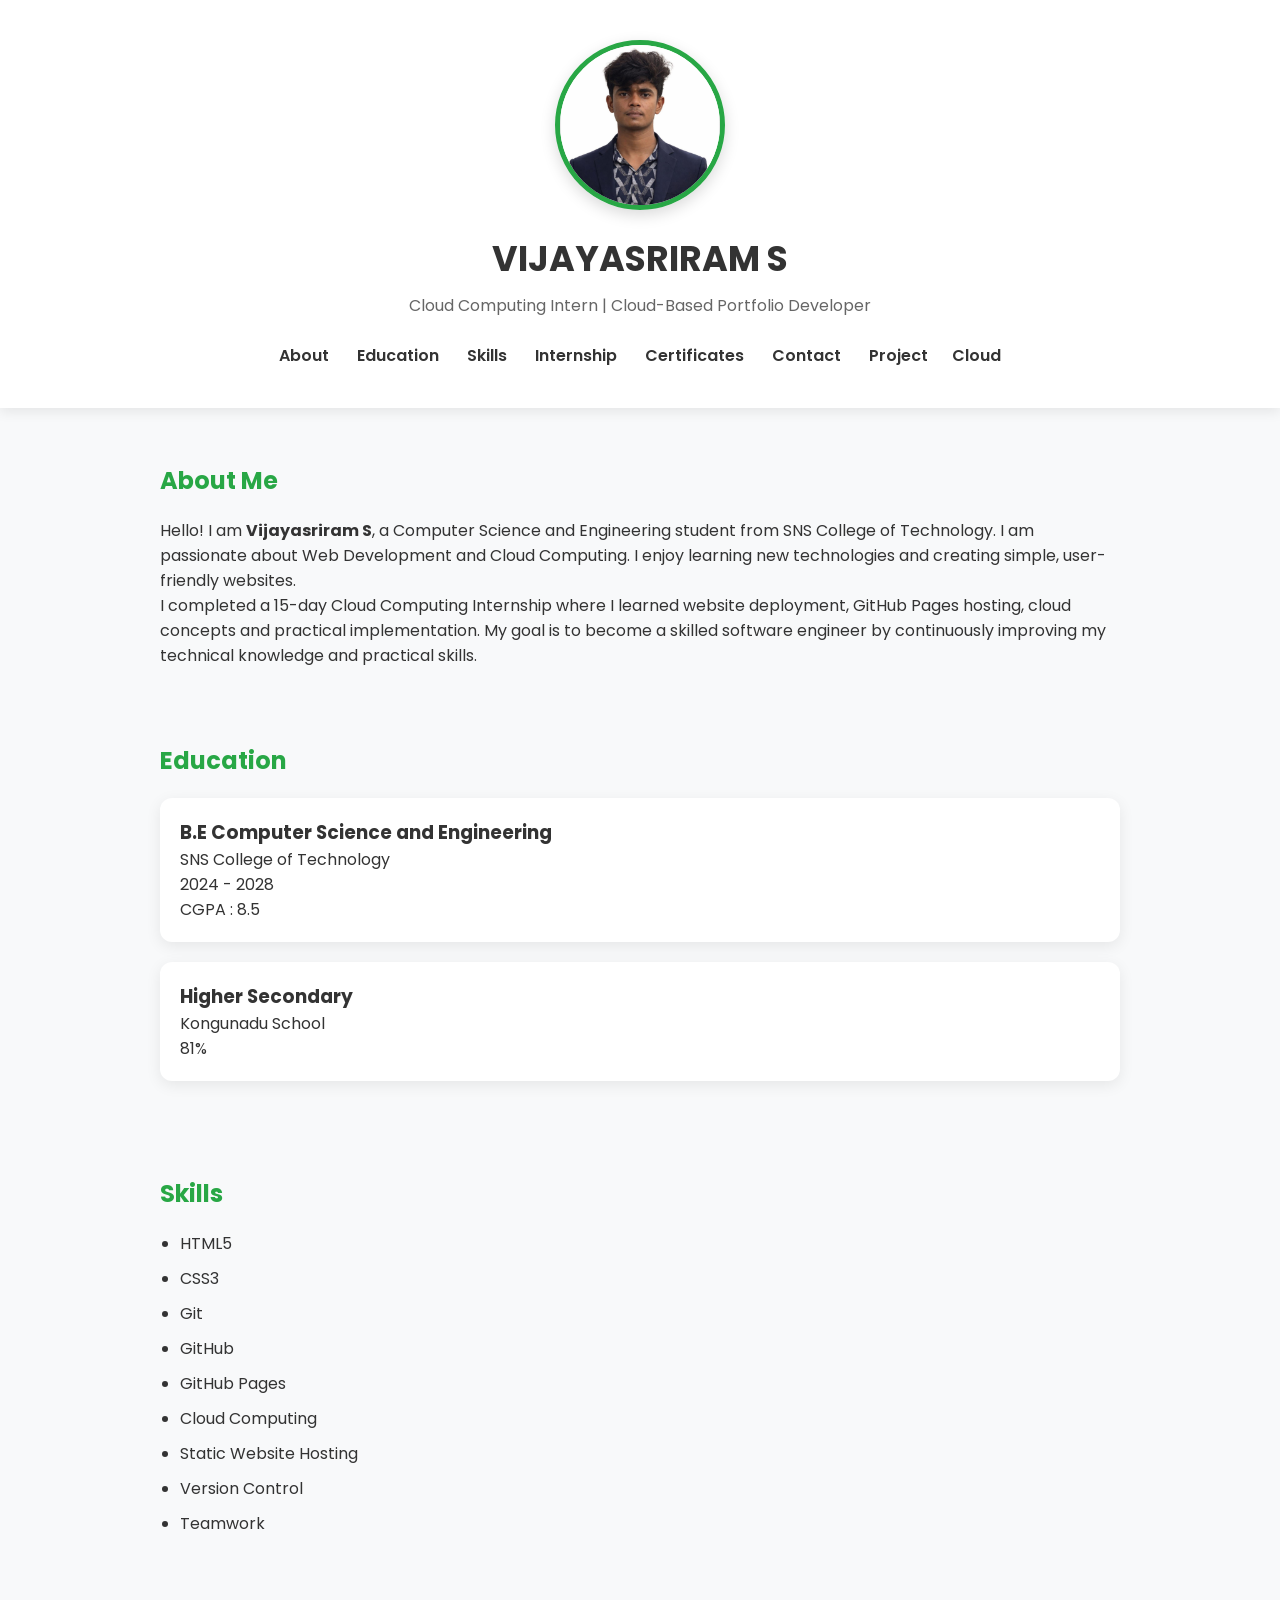
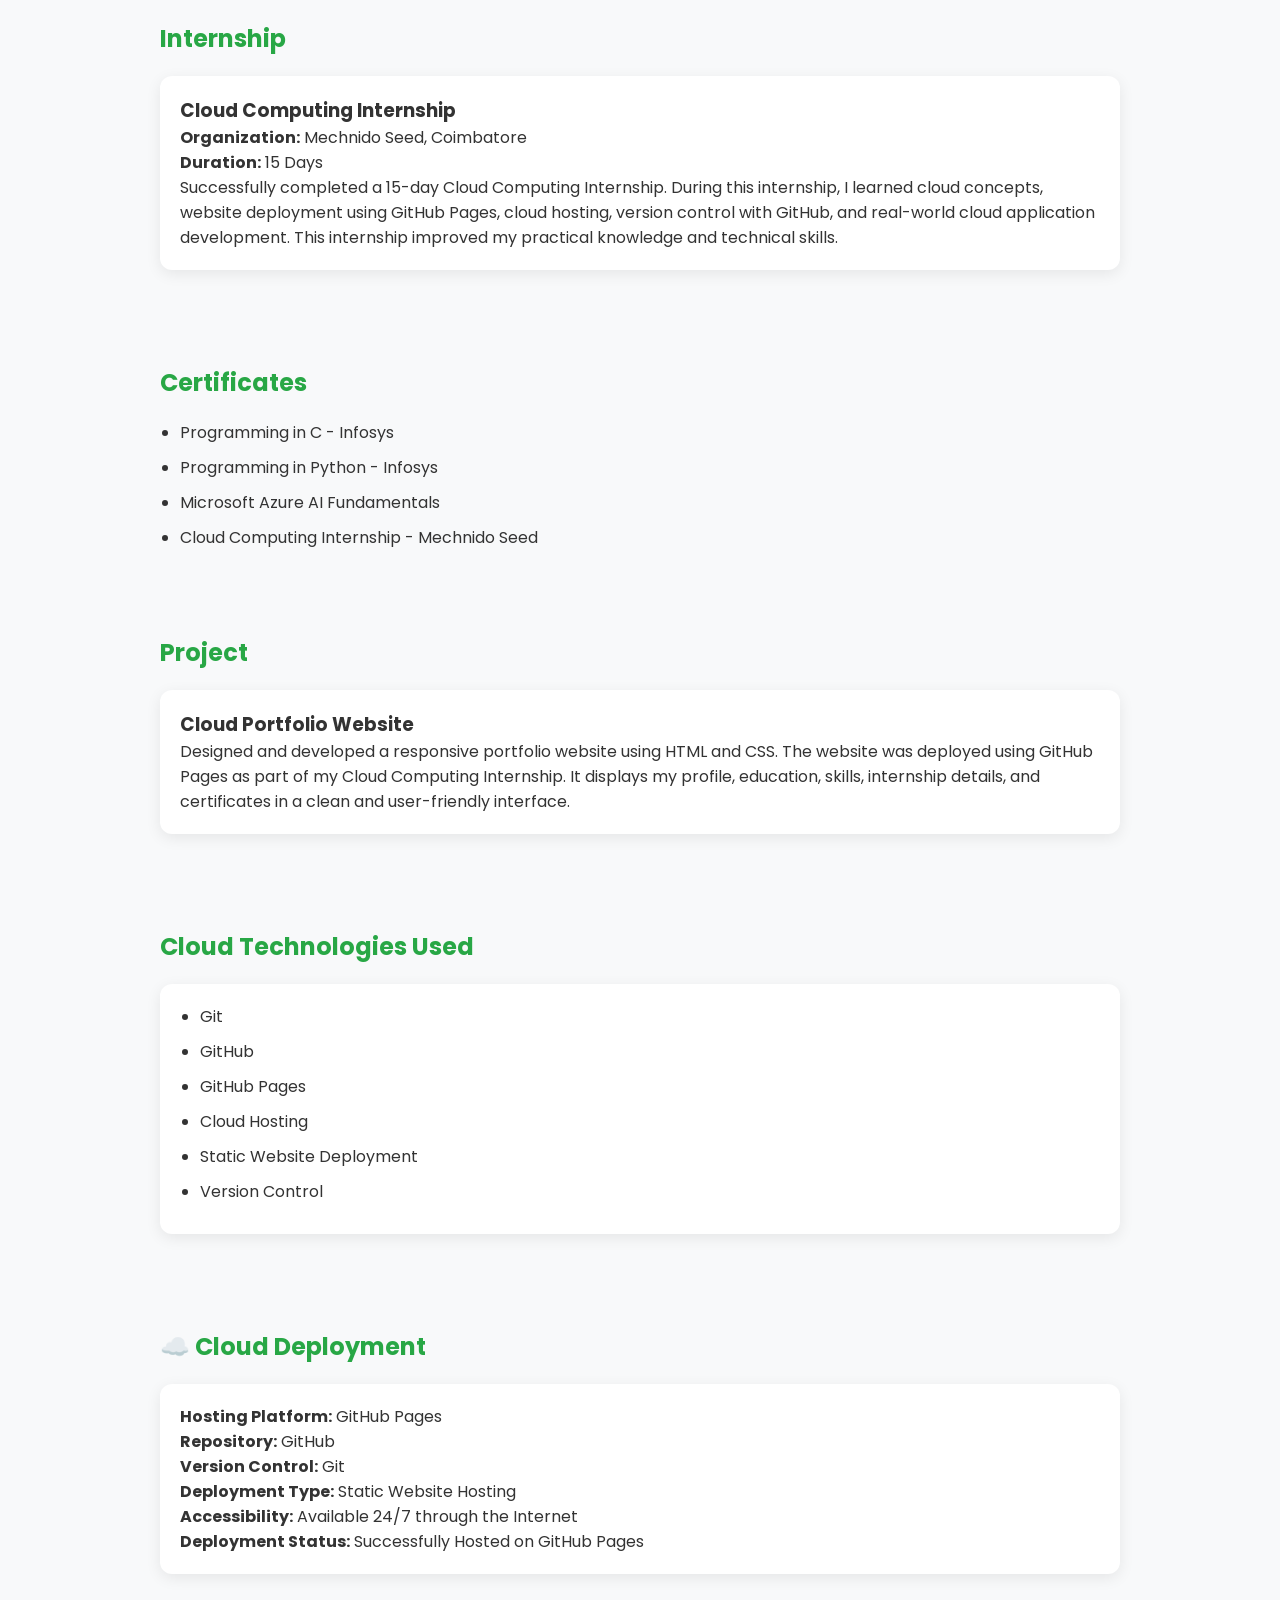
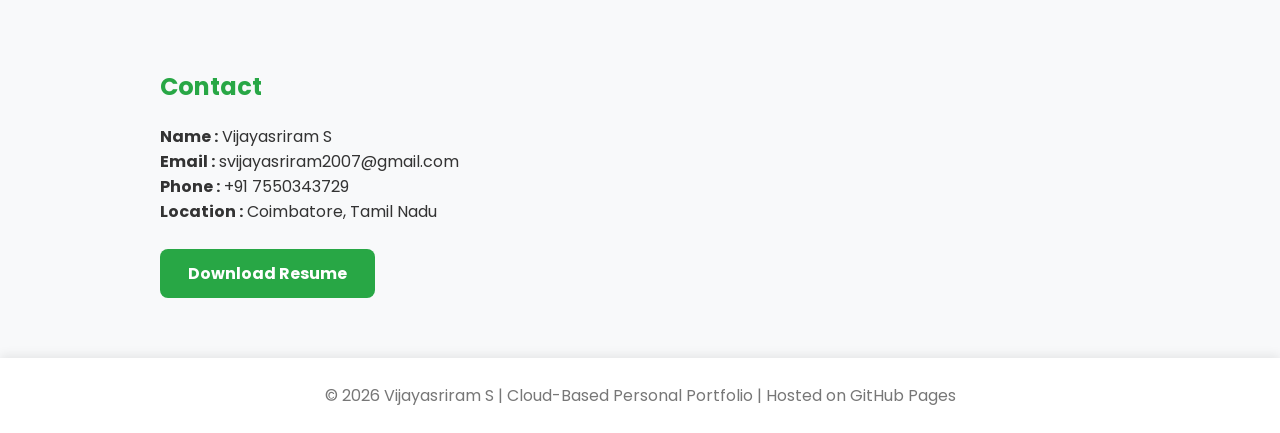
<file: index.html>
<!DOCTYPE html>

<html lang="en">
<head>
<meta charset="utf-8"/>
<meta content="width=device-width, initial-scale=1.0" name="viewport"/>
<title>Vijayasriram S | Portfolio</title>
<link href="style.css" rel="stylesheet"/>
</head>
<body>
<header>
<div class="profile">
<img alt="Profile" src="profile.jpg"/>
<h1>VIJAYASRIRAM S</h1>
<p>Cloud Computing Intern | Cloud-Based Portfolio Developer</p>
</div>
<nav>
<a href="#about">About</a>
<a href="#education">Education</a>
<a href="#skills">Skills</a>
<a href="#internship">Internship</a>
<a href="#certificates">Certificates</a>
<a href="#contact">Contact</a>
<a href="#projects">Project</a><a href="#cloud">Cloud</a></nav>
</header>
<section id="about">
<h2>About Me</h2>
<p>
Hello! I am <b>Vijayasriram S</b>, a Computer Science and Engineering student from SNS College of Technology. I am passionate about Web Development and Cloud Computing. I enjoy learning new technologies and creating simple, user-friendly websites.
</p>
<p>
I completed a 15-day Cloud Computing Internship where I learned website deployment, GitHub Pages hosting, cloud concepts and practical implementation. My goal is to become a skilled software engineer by continuously improving my technical knowledge and practical skills.
</p>
</section>
<section id="education">
<h2>Education</h2>
<div class="card">
<h3>B.E Computer Science and Engineering</h3>
<p>SNS College of Technology</p>
<p>2024 - 2028</p>
<p>CGPA : 8.5</p>
</div>
<div class="card">
<h3>Higher Secondary</h3>
<p>Kongunadu School</p>
<p>81%</p>
</div>
</section>
<section id="skills">
<h2>Skills</h2>
<ul><li>HTML5</li><li>CSS3</li><li>Git</li><li>GitHub</li><li>GitHub Pages</li><li>Cloud Computing</li><li>Static Website Hosting</li><li>Version Control</li><li>Teamwork</li></ul>
</section>
<section id="internship">
<h2>Internship</h2>
<div class="card">
<h3>Cloud Computing Internship</h3>
<p><b>Organization:</b> Mechnido Seed, Coimbatore</p>
<p><b>Duration:</b> 15 Days</p>
<p>
Successfully completed a 15-day Cloud Computing Internship. During this internship, I learned cloud concepts, website deployment using GitHub Pages, cloud hosting, version control with GitHub, and real-world cloud application development. This internship improved my practical knowledge and technical skills.
</p>
</div>
</section>
<section id="certificates">
<h2>Certificates</h2>
<ul>
<li>Programming in C - Infosys</li>
<li>Programming in Python - Infosys</li>
<li>Microsoft Azure AI Fundamentals</li>
<li>Cloud Computing Internship - Mechnido Seed</li>
</ul>
</section>
<section id="projects">
<h2>Project</h2>
<div class="card">
<h3>Cloud Portfolio Website</h3>
<p>
Designed and developed a responsive portfolio website using HTML and CSS. The website was deployed using GitHub Pages as part of my Cloud Computing Internship. It displays my profile, education, skills, internship details, and certificates in a clean and user-friendly interface.
</p>
</div>
</section>
<section id="cloudtech"><h2>Cloud Technologies Used</h2><div class="card"><ul><li>Git</li><li>GitHub</li><li>GitHub Pages</li><li>Cloud Hosting</li><li>Static Website Deployment</li><li>Version Control</li></ul></div></section><section id="cloud">
<h2>☁️ Cloud Deployment</h2>
<div class="card">
<p><b>Hosting Platform:</b> GitHub Pages</p>
<p><b>Repository:</b> GitHub</p>
<p><b>Version Control:</b> Git</p>
<p><b>Deployment Type:</b> Static Website Hosting</p>
<p><b>Accessibility:</b> Available 24/7 through the Internet</p>
<p><b>Deployment Status:</b> Successfully Hosted on GitHub Pages</p></div>
</section>
<section id="contact">
<h2>Contact</h2>
<p><b>Name :</b> Vijayasriram S</p>
<p><b>Email :</b> svijayasriram2007@gmail.com</p>
<p><b>Phone :</b> +91 7550343729</p>
<p><b>Location :</b> Coimbatore, Tamil Nadu</p>
<br/>
<a class="btn" download="" href="resume.pdf">Download Resume</a>
</section>
<footer>
<p>© 2026 Vijayasriram S | Cloud-Based Personal Portfolio | Hosted on GitHub Pages</p>
</footer>
</body>
</html>
</file>
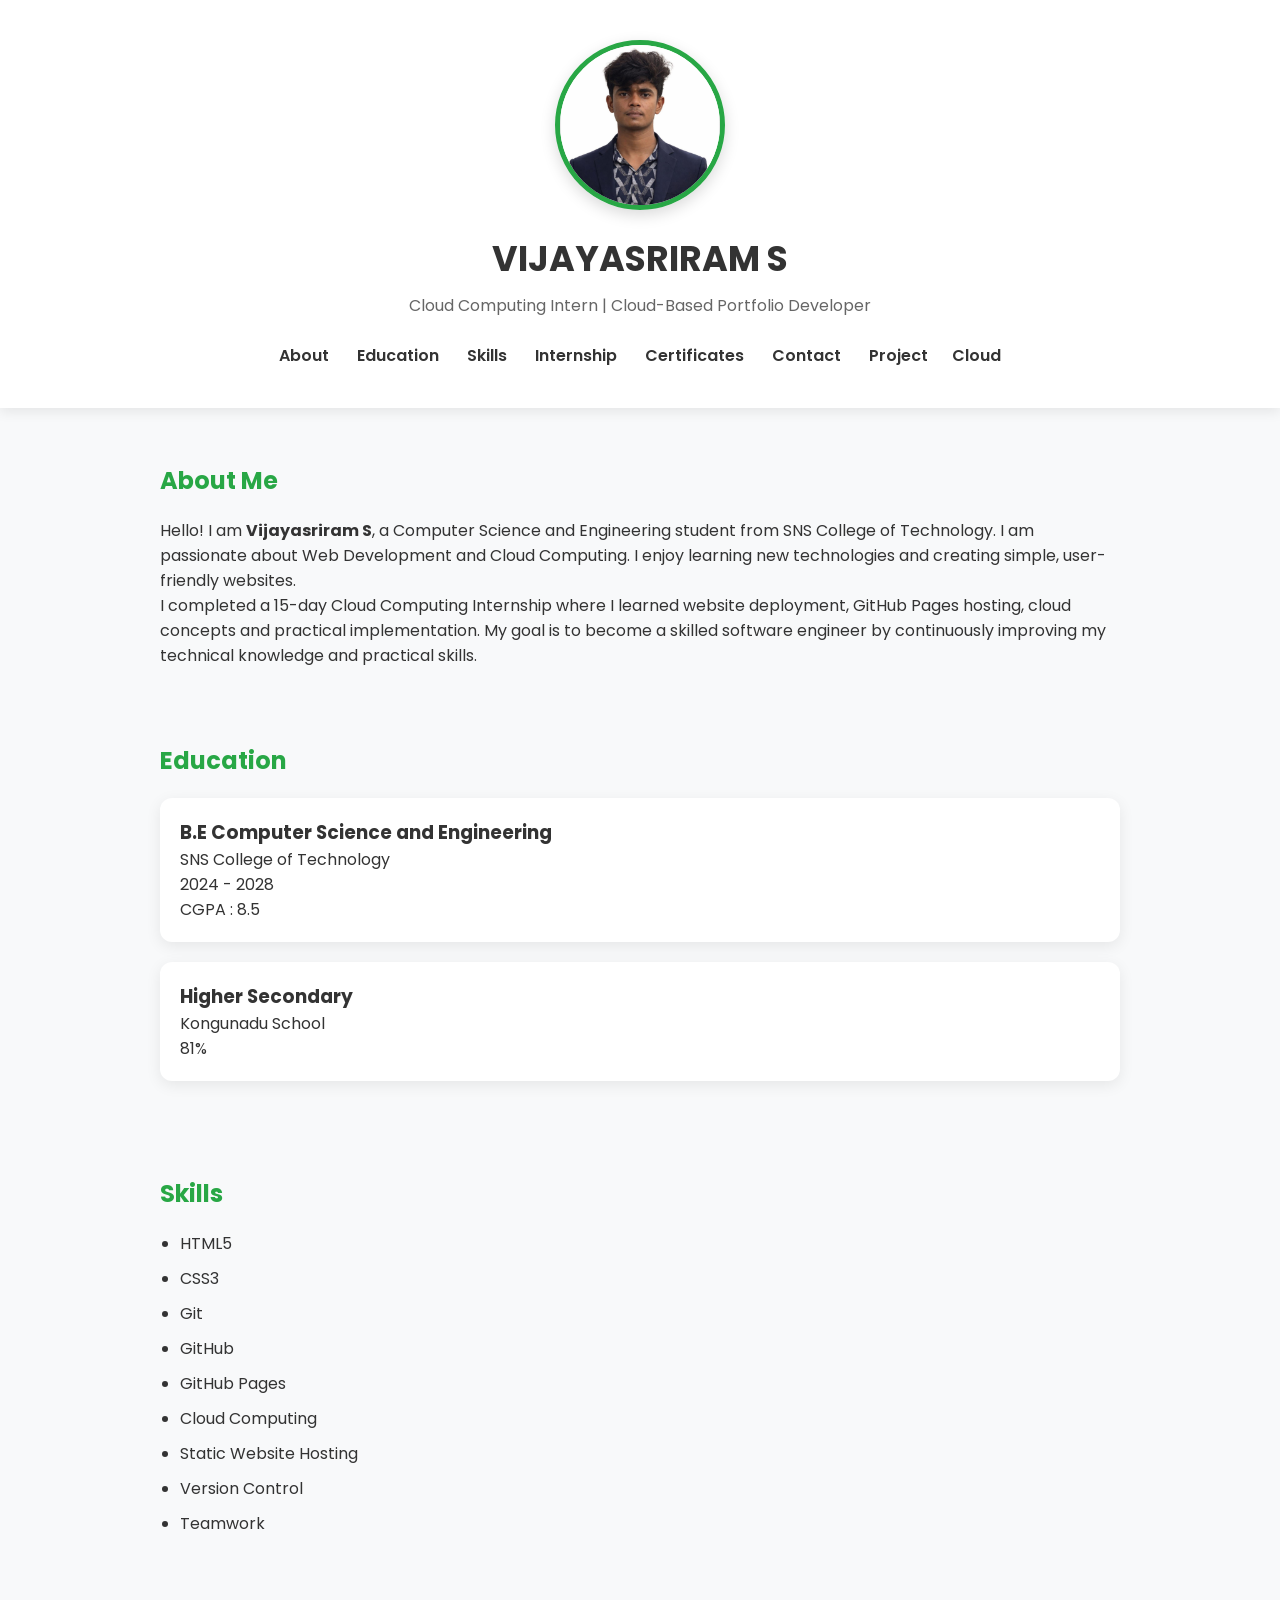
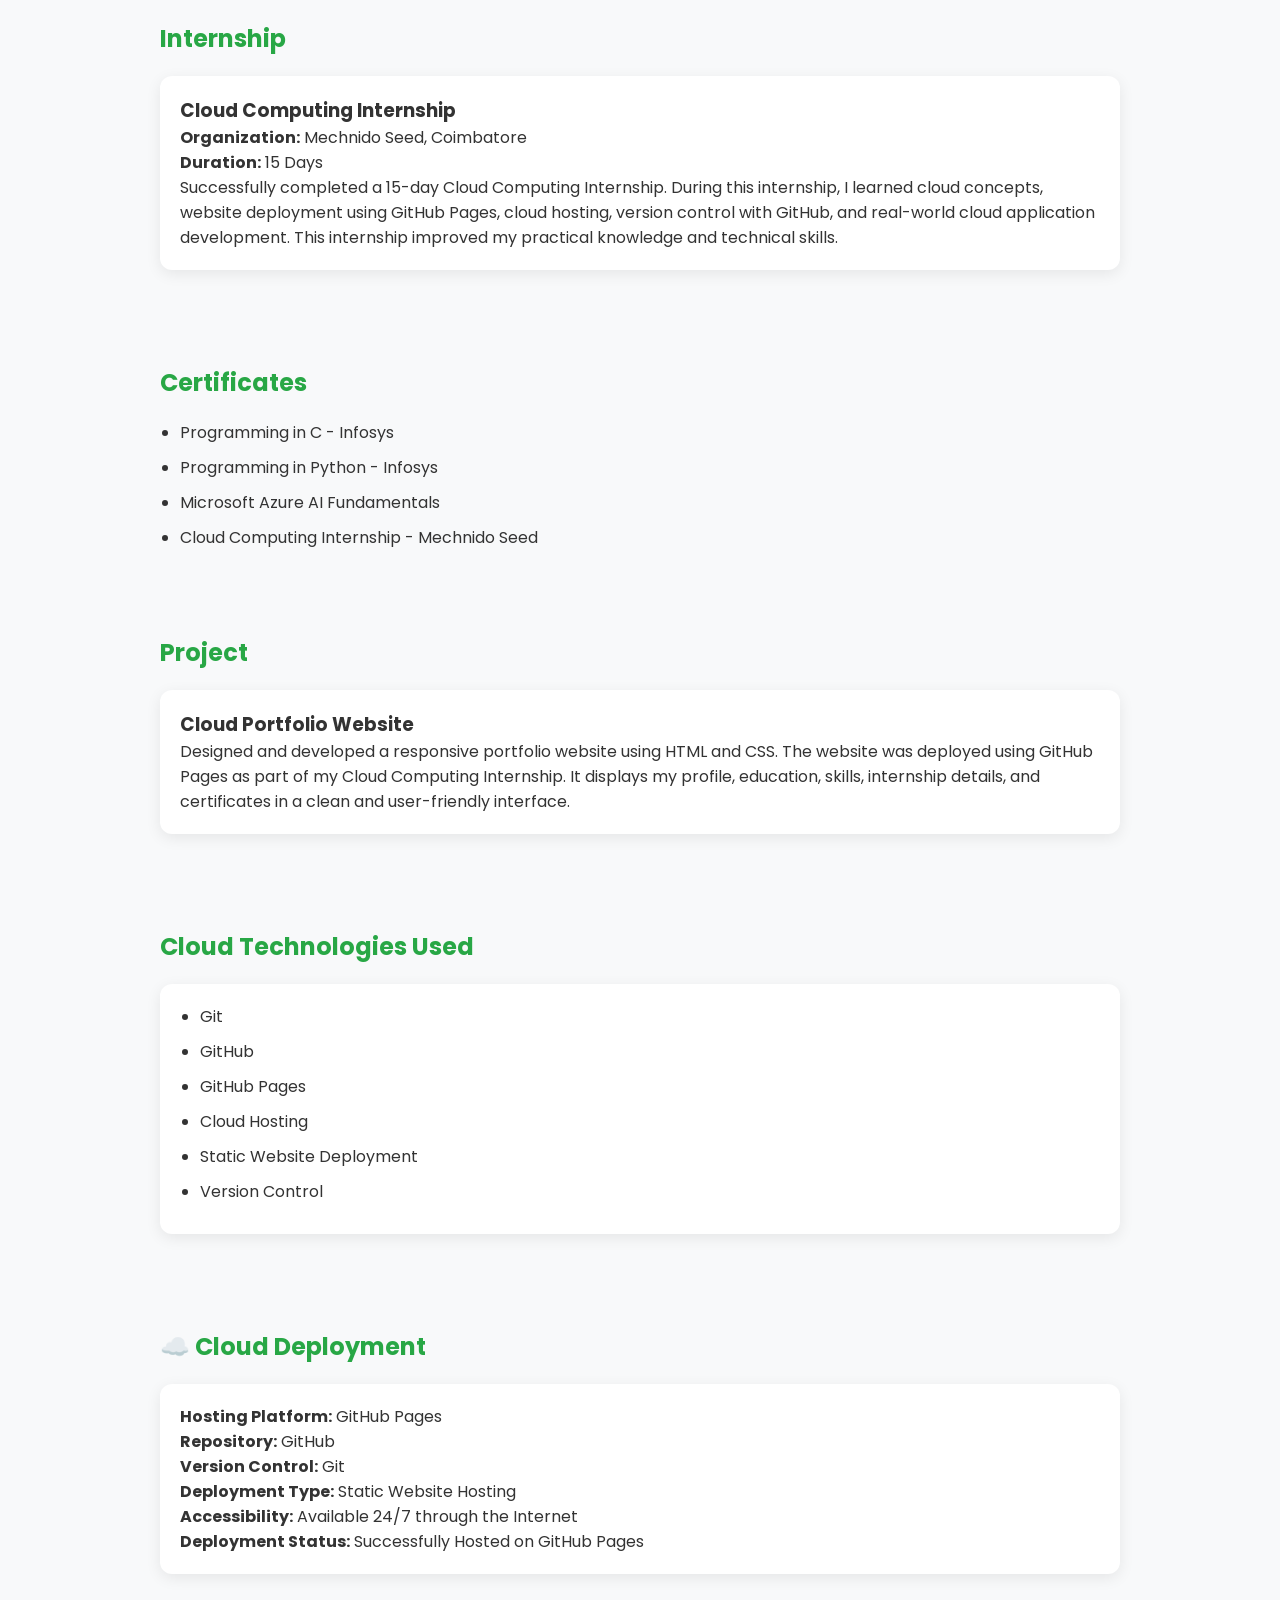
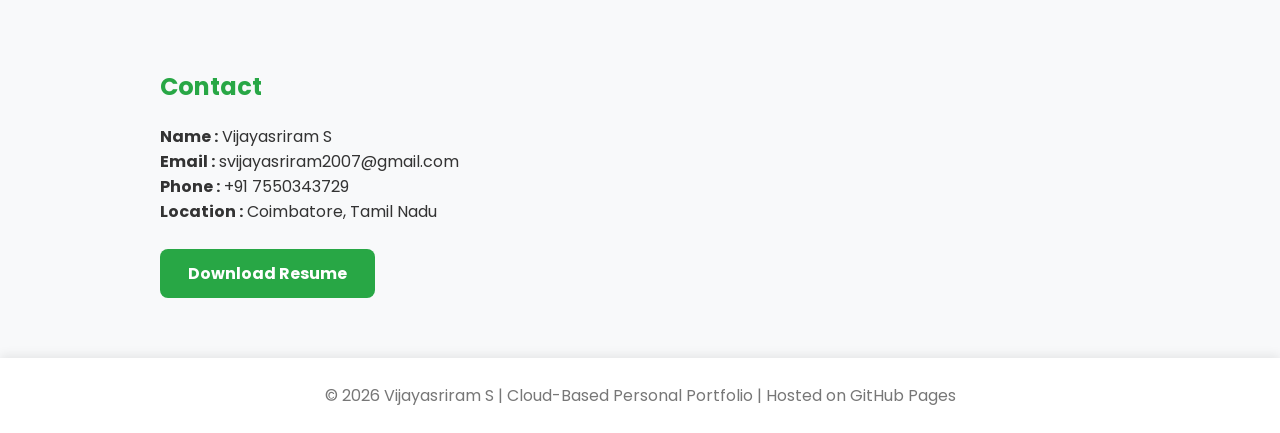
<file: index_cloud.html>
<!DOCTYPE html>

<html lang="en">
<head>
<meta charset="utf-8"/>
<meta content="width=device-width, initial-scale=1.0" name="viewport"/>
<title>Vijayasriram S | Portfolio</title>
<link href="style.css" rel="stylesheet"/>
</head>
<body>
<header>
<div class="profile">
<img alt="Profile" src="profile.jpg"/>
<h1>VIJAYASRIRAM S</h1>
<p>Cloud Computing Intern | Cloud-Based Portfolio Developer</p>
</div>
<nav>
<a href="#about">About</a>
<a href="#education">Education</a>
<a href="#skills">Skills</a>
<a href="#internship">Internship</a>
<a href="#certificates">Certificates</a>
<a href="#contact">Contact</a>
<a href="#projects">Project</a><a href="#cloud">Cloud</a></nav>
</header>
<section id="about">
<h2>About Me</h2>
<p>
Hello! I am <b>Vijayasriram S</b>, a Computer Science and Engineering student from SNS College of Technology. I am passionate about Web Development and Cloud Computing. I enjoy learning new technologies and creating simple, user-friendly websites.
</p>
<p>
I completed a 15-day Cloud Computing Internship where I learned website deployment, GitHub Pages hosting, cloud concepts and practical implementation. My goal is to become a skilled software engineer by continuously improving my technical knowledge and practical skills.
</p>
</section>
<section id="education">
<h2>Education</h2>
<div class="card">
<h3>B.E Computer Science and Engineering</h3>
<p>SNS College of Technology</p>
<p>2024 - 2028</p>
<p>CGPA : 8.5</p>
</div>
<div class="card">
<h3>Higher Secondary</h3>
<p>Kongunadu School</p>
<p>81%</p>
</div>
</section>
<section id="skills">
<h2>Skills</h2>
<ul><li>HTML5</li><li>CSS3</li><li>Git</li><li>GitHub</li><li>GitHub Pages</li><li>Cloud Computing</li><li>Static Website Hosting</li><li>Version Control</li><li>Teamwork</li></ul>
</section>
<section id="internship">
<h2>Internship</h2>
<div class="card">
<h3>Cloud Computing Internship</h3>
<p><b>Organization:</b> Mechnido Seed, Coimbatore</p>
<p><b>Duration:</b> 15 Days</p>
<p>
Successfully completed a 15-day Cloud Computing Internship. During this internship, I learned cloud concepts, website deployment using GitHub Pages, cloud hosting, version control with GitHub, and real-world cloud application development. This internship improved my practical knowledge and technical skills.
</p>
</div>
</section>
<section id="certificates">
<h2>Certificates</h2>
<ul>
<li>Programming in C - Infosys</li>
<li>Programming in Python - Infosys</li>
<li>Microsoft Azure AI Fundamentals</li>
<li>Cloud Computing Internship - Mechnido Seed</li>
</ul>
</section>
<section id="projects">
<h2>Project</h2>
<div class="card">
<h3>Cloud Portfolio Website</h3>
<p>
Designed and developed a responsive portfolio website using HTML and CSS. The website was deployed using GitHub Pages as part of my Cloud Computing Internship. It displays my profile, education, skills, internship details, and certificates in a clean and user-friendly interface.
</p>
</div>
</section>
<section id="cloudtech"><h2>Cloud Technologies Used</h2><div class="card"><ul><li>Git</li><li>GitHub</li><li>GitHub Pages</li><li>Cloud Hosting</li><li>Static Website Deployment</li><li>Version Control</li></ul></div></section><section id="cloud">
<h2>☁️ Cloud Deployment</h2>
<div class="card">
<p><b>Hosting Platform:</b> GitHub Pages</p>
<p><b>Repository:</b> GitHub</p>
<p><b>Version Control:</b> Git</p>
<p><b>Deployment Type:</b> Static Website Hosting</p>
<p><b>Accessibility:</b> Available 24/7 through the Internet</p>
<p><b>Deployment Status:</b> Successfully Hosted on GitHub Pages</p></div>
</section>
<section id="contact">
<h2>Contact</h2>
<p><b>Name :</b> Vijayasriram S</p>
<p><b>Email :</b> svijayasriram2007@gmail.com</p>
<p><b>Phone :</b> +91 7550343729</p>
<p><b>Location :</b> Coimbatore, Tamil Nadu</p>
<br/>
<a class="btn" download="" href="resume.pdf">Download Resume</a>
</section>
<footer>
<p>© 2026 Vijayasriram S | Cloud-Based Personal Portfolio | Hosted on GitHub Pages</p>
</footer>
</body>
</html>
</file>
<file: style.css>
/* Google Font */
@import url('https://fonts.googleapis.com/css2?family=Poppins:wght@300;400;600;700&display=swap');

*{
    margin:0;
    padding:0;
    box-sizing:border-box;
    scroll-behavior:smooth;
}

body{
    font-family:'Poppins',sans-serif;
    background:#f8f9fa;
    color:#333;
}

/* Header */

header{
    background:#fff;
    text-align:center;
    padding:40px 20px;
    box-shadow:0 4px 12px rgba(0,0,0,.08);
}

.profile img{
    width:170px;
    height:170px;
    border-radius:50%;
    object-fit:cover;
    border:5px solid #28a745;
    box-shadow:0 5px 15px rgba(0,0,0,.15);
    transition:.3s;
}

.profile img:hover{
    transform:scale(1.05);
}

header h1{
    margin-top:15px;
    font-size:35px;
}

header p{
    color:#666;
    margin-top:8px;
}

/* Navigation */

nav{
    margin-top:25px;
}

nav a{
    color:#333;
    text-decoration:none;
    margin:0 12px;
    font-weight:600;
    transition:.3s;
}

nav a:hover{
    color:#28a745;
}

/* Sections */

section{
    max-width:1000px;
    margin:35px auto;
    padding:20px;
}

section h2{
    color:#28a745;
    margin-bottom:20px;
}

/* Cards */

.card{
    background:#fff;
    border-radius:12px;
    padding:20px;
    margin-bottom:20px;
    box-shadow:0 4px 15px rgba(0,0,0,.08);
    transition:.3s;
}

.card:hover{
    transform:translateY(-5px);
}

/* Skills */

ul{
    padding-left:20px;
}

li{
    margin-bottom:10px;
}

/* Button */

.btn{
    display:inline-block;
    padding:12px 28px;
    background:#28a745;
    color:#fff;
    text-decoration:none;
    border-radius:8px;
    font-weight:bold;
    transition:.3s;
}

.btn:hover{
    background:#1f8a36;
    transform:scale(1.05);
}

/* Contact */

.contact p{
    margin:8px 0;
}

/* Footer */

footer{
    text-align:center;
    padding:25px;
    background:#fff;
    margin-top:40px;
    color:#777;
    box-shadow:0 -3px 10px rgba(0,0,0,.08);
}

/* Mobile */

@media(max-width:768px){

header h1{
    font-size:28px;
}

.profile img{
    width:140px;
    height:140px;
}

nav a{
    display:block;
    margin:10px 0;
}

section{
    padding:15px;
}

}
</file>
